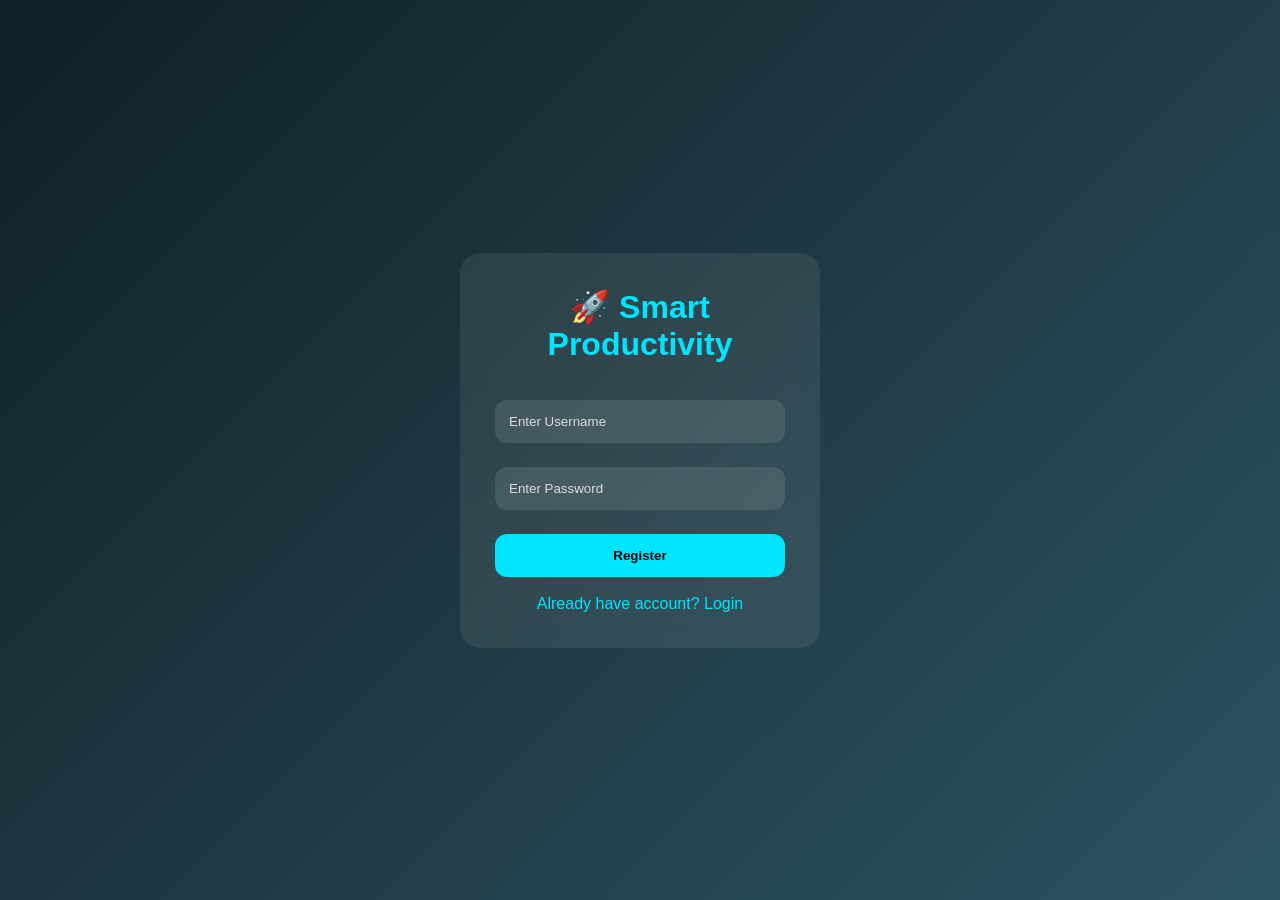
<file: Advance task manager.html>
<!DOCTYPE html>
<html lang="en">
<head>
  <meta charset="UTF-8">
  <meta name="viewport" content="width=device-width, initial-scale=1.0">
  <title>Smart Productivity Login</title>

  <style>

    *{
      margin:0;8
      padding:0;
      box-sizing:border-box;
      font-family:Arial,sans-serif;
    }

    body{
      height:100vh;
      display:flex;
      justify-content:center;
      align-items:center;
      background:linear-gradient(135deg,#0f2027,#203a43,#2c5364);
    }

    .container{
      width:360px;
      background:rgba(255,255,255,0.08);
      backdrop-filter:blur(10px);
      padding:35px;
      border-radius:20px;
      text-align:center;
      color:white;
    }

    h1{
      margin-bottom:25px;
      color:#00e5ff;
    }

    input{
      width:100%;
      padding:14px;
      margin:12px 0;
      border:none;
      border-radius:12px;
      background:rgba(255,255,255,0.1);
      color:white;
      outline:none;
    }

    input::placeholder{
      color:#ddd;
    }

    button{
      width:100%;
      padding:14px;
      border:none;
      border-radius:12px;
      background:#00e5ff;
      color:black;
      font-weight:bold;
      cursor:pointer;
      margin-top:12px;
    }

    .switch{
      margin-top:18px;
      color:#00e5ff;
      cursor:pointer;
    }

  </style>

</head>
<body>

<div class="container">

  <h1>🚀 Smart Productivity</h1>

  <input
    type="text"
    id="username"
    placeholder="Enter Username"
  >

  <input
    type="password"
    id="password"
    placeholder="Enter Password"
  >

  <button id="mainBtn" onclick="submitForm()">
    Register
  </button>

  <div class="switch" onclick="toggleMode()">

    <span id="switchText">
      Already have account? Login
    </span>

  </div>

</div>

<script>

let loginMode = false;

function toggleMode(){

  loginMode = !loginMode;

  if(loginMode){

    document.getElementById("mainBtn")
      .innerText = "Login";

    document.getElementById("switchText")
      .innerText =
      "New User? Register";

  } else {

    document.getElementById("mainBtn")
      .innerText = "Register";

    document.getElementById("switchText")
      .innerText =
      "Already have account? Login";
  }

}

function submitForm(){

  let username =
    document.getElementById("username").value;

  let password =
    document.getElementById("password").value;

  if(username === "" || password === ""){

    alert("Please Fill All Fields");

    return;
  }

  if(!loginMode){

    localStorage.setItem(
      "username",
      username
    );

    localStorage.setItem(
      "password",
      password
    );

    alert("✅ Registration Successful");

    toggleMode();

  } else {

    let savedUser =
      localStorage.getItem("username");

    let savedPass =
      localStorage.getItem("password");

    if(username === savedUser &&
       password === savedPass){

      localStorage.setItem(
        "loggedIn",
        "true"
      );

      alert("🚀 Login Successful");
  
      window.location.href =
        "index.html";

    } else {

      alert("❌ Invalid Username or Password");

    }

  }

}

</script>

</body>
</html>
</file>
